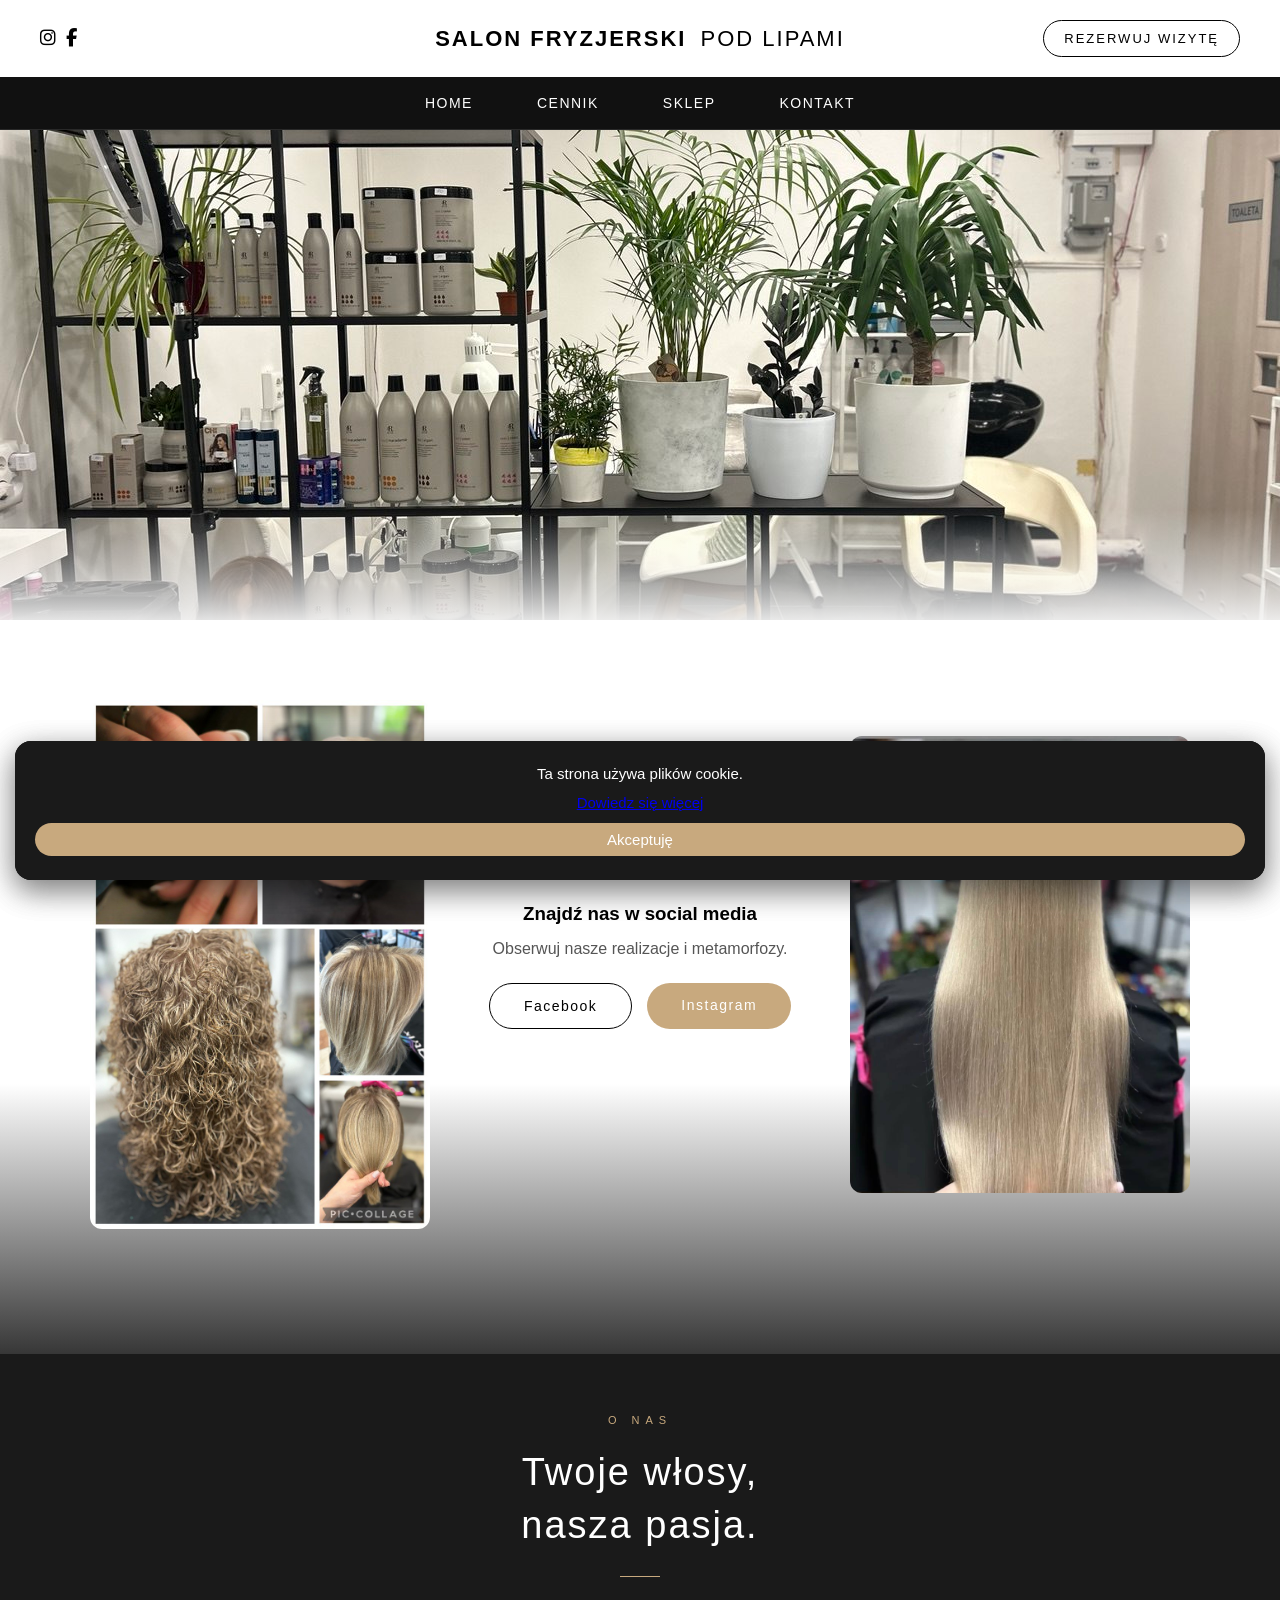
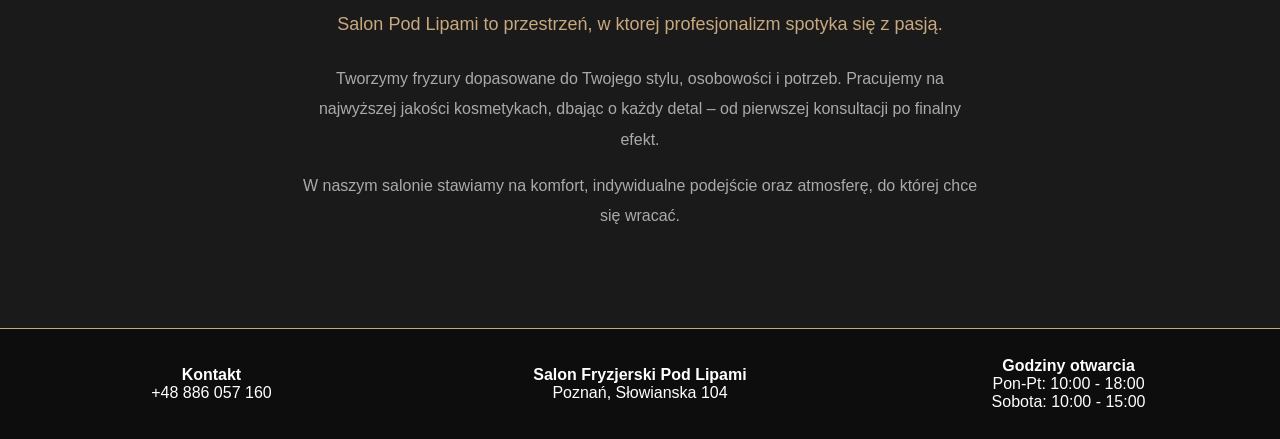
<file: index.html>
<!DOCTYPE html>
<html lang="pl">
<head>
    <meta charset="UTF-8">
    <meta name="viewport" content="width=device-width, initial-scale=1">
    <title>SALON FRYZJERSKI Pod Lipami</title>
    <meta name="description" content="Salon Fryzjerski Pod Lipami w Poznaniu. Strzyżenie, koloryzacja, modelowanie.">
    <link rel="stylesheet" href="style.css?v=2">

    <link rel="stylesheet"
          href="https://cdnjs.cloudflare.com/ajax/libs/font-awesome/6.5.1/css/all.min.css">

</head>
<body>

<div class="top-bar">
    <div class="socials">
        <a href="https://www.instagram.com/gordienko.nataliya/" target="_blank">
            <i class="fa-brands fa-instagram"></i>
        </a>
       <a href="https://www.facebook.com/profile.php/?id=61573076804876" target="_blank">
           <i class="fa-brands fa-facebook-f"></i>
       </a>
    
    </div>

    <div class="logo">
        SALON  FRYZJERSKI <span> POD LIPAMI</span>
    </div>

    <a href="kontakt.html" class="btn">REZERWUJ WIZYTĘ</a>
</div>

<nav class="nav">
    <ul>
        <li><a href="index.html">HOME</a></li>
        <li><a href="cennik.html">CENNIK</a></li>
        <li><a href="sklep.html">SKLEP</a></li>
        <li><a href="kontakt.html">KONTAKT</a></li>
    </ul>
</nav>

<div class="hero">
    <div class="hero-overlay"></div>
    <img src="images/hero.jpg" class="hero-img" alt="">
</div>

<div class="intro"></div>


<section class="facebook-section fade-up">
    <div class="fb-grid">

        <div class="fb-left">
            <img src="images/fb-left.jpg" alt="">
        </div>

        <div class="fb-center">
            <h3>Znajdź nas w social media</h3>
            <p>Obserwuj nasze realizacje i metamorfozy.</p>

            <div class="fb-buttons">
                <a href="https://www.facebook.com/profile.php/?id=61573076804876"
                   target="_blank"
                   class="fb-btn">
                    Facebook
                </a>

                <a href="https://www.instagram.com/gordienko.nataliya/"
                   target="_blank"
                   class="fb-btn dark">
                    Instagram
                </a>
            </div>
        </div>

        <div class="fb-right">
            <img src="images/fb-right.jpg" alt="">
        </div>

    </div>
</section>

<div class="section-separator">
    <span class="sep-line"></span>
    <span class="sep-icon"></span>
    <span class="sep-line"></span>
</div>

<section class="about-section">
    <div class="about-inner">
        <div class="about-label">O NAS</div>
        <h2 class="about-title">Twoje włosy,<br>nasza pasja.</h2>
        <div class="about-divider"></div>
        <p class="about-lead">Salon Pod Lipami to przestrzeń, w ktorej profesjonalizm spotyka się z pasją.</p>
    <p> Tworzymy fryzury dopasowane do Twojego stylu, osobowości i potrzeb.
        Pracujemy na najwyższej jakości kosmetykach, dbając o każdy detal –
        od pierwszej konsultacji po finalny efekt. </p>
    <p>W naszym salonie stawiamy na komfort, indywidualne podejście
        oraz atmosferę, do której chce się wracać.</p>
    </div>
</section>


<footer class="footer" id="kontakt">
    <div class="footer-inner"> 


        <div class="footer-col left">
            <h4>Kontakt</h4>
            <p> +48 886 057 160</p>
        </div>


        <div class="footer-col center">
            <h4>Salon Fryzjerski Pod Lipami</h4>
            <p>Poznań, Słowianska 104</p>
        </div>

        <div class="footer-col right">
            <h4>Godziny otwarcia</h4>
            <p>
              Pon-Pt: 10:00 - 18:00<br>
              Sobota: 10:00 - 15:00
            </p>
        </div>

    </div>
</footer>

<div class="cookie-banner" id="cookie">
    Ta strona używa plików cookie.
    <a href="polityka.html">Dowiedz się więcej</a>
    <button onclick="document.getElementById('cookie').style.display='none'">
        Akceptuję
    </button>
</div>

<script src="script.js"></script>

</body>
</html>
</file>
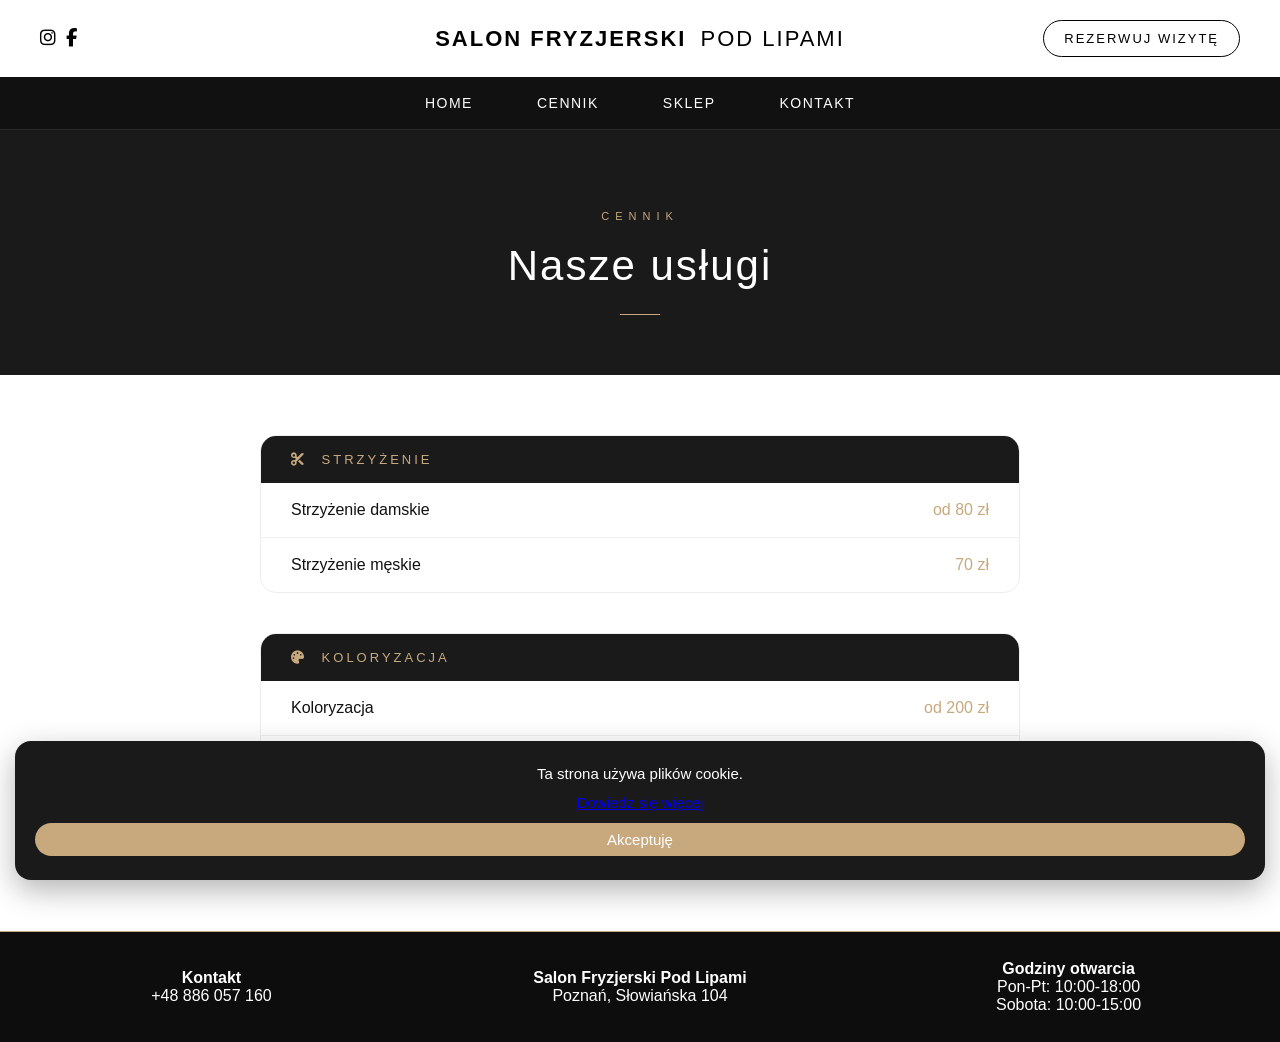
<file: cennik.html>
<!DOCTYPE html>
<html lang="pl">
<head>
    <meta charset="UTF-8">
    <meta name="viewport" content="width=device-width, initial-scale=1.0">
    <title>Cennik | Salon Fryzjerski Pod Lipami</title>
    <meta name="description" content="Salon Fryzjerski Pod Lipami w Poznaniu. Strzyżenie, koloryzacja, modelowanie.">
    <link rel="stylesheet" href="style.css">
    <link rel="stylesheet" href="https://cdnjs.cloudflare.com/ajax/libs/font-awesome/6.5.1/css/all.min.css">
</head>
<body>
 
<div class="top-bar">
    <div class="socials">
        <a href="https://www.instagram.com/gordienko.nataliya/" target="_blank">
            <i class="fa-brands fa-instagram"></i>
        </a>
       <a href="https://www.facebook.com/profile.php/?id=61573076804876" target="_blank">
           <i class="fa-brands fa-facebook-f"></i>
       </a>
    </div>  
    <div class="logo">SALON FRYZJERSKI <span>POD LIPAMI</span></div>
    <a href="kontakt.html" class="btn">REZERWUJ WIZYTĘ</a>
</div>

<nav class="nav">
    <ul>
        <li><a href="index.html">HOME</a></li>
        <li><a href="cennik.html">CENNIK</a></li>
        <li><a href="sklep.html">SKLEP</a></li>
        <li><a href="kontakt.html">KONTAKT</a></li>
    </ul>
</nav>

<section class="cennik-hero">
    <div class="contact-label">CENNIK</div>
    <h1>Nasze usługi</h1>
    <div class="contact-divider"></div>
</section>

<div class="cennik-body">

    <div class="cennik-category">
        <div class="cennik-category-title">
            <i class="fa-solid fa-scissors"></i> Strzyżenie
            </div>
            <div class="price-row"><span>Strzyżenie damskie</span><span class="price">od 80 zł</span></div>
            <div class="price-row"><span>Strzyżenie męskie</span><span class="price">70 zł</span></div>
        </div>

        <div class="cennik-category">
            <div class="cennik-category-title">
                <i class="fa-solid fa-palette"></i> Koloryzacja
            </div>
            <div class="price-row"><span>Koloryzacja</span><span class="price">od 200 zł</span></div>
            <div class="price-row"><span>Modelowanie</span><span class="price">od 60 zł</span></div>
        </div>
        
    </div>
    
    <footer class="footer">
        <div class="footer-inner">
        <div class="footer-col left">
            <h4>Kontakt</h4>
            <p>+48 886 057 160</p>
        </div>
        <div class="footer-col center">
            <h4>Salon Fryzjerski Pod Lipami</h4>
            <p>Poznań, Słowiańska 104</p>
        </div>
        <div class="footer-col right">
            <h4>Godziny otwarcia</h4>
            <p>Pon-Pt: 10:00-18:00<br>Sobota: 10:00-15:00</p>
        </div>
    </div>
</footer>

<script src="script.js"></script>

</body>
</html>
</file>
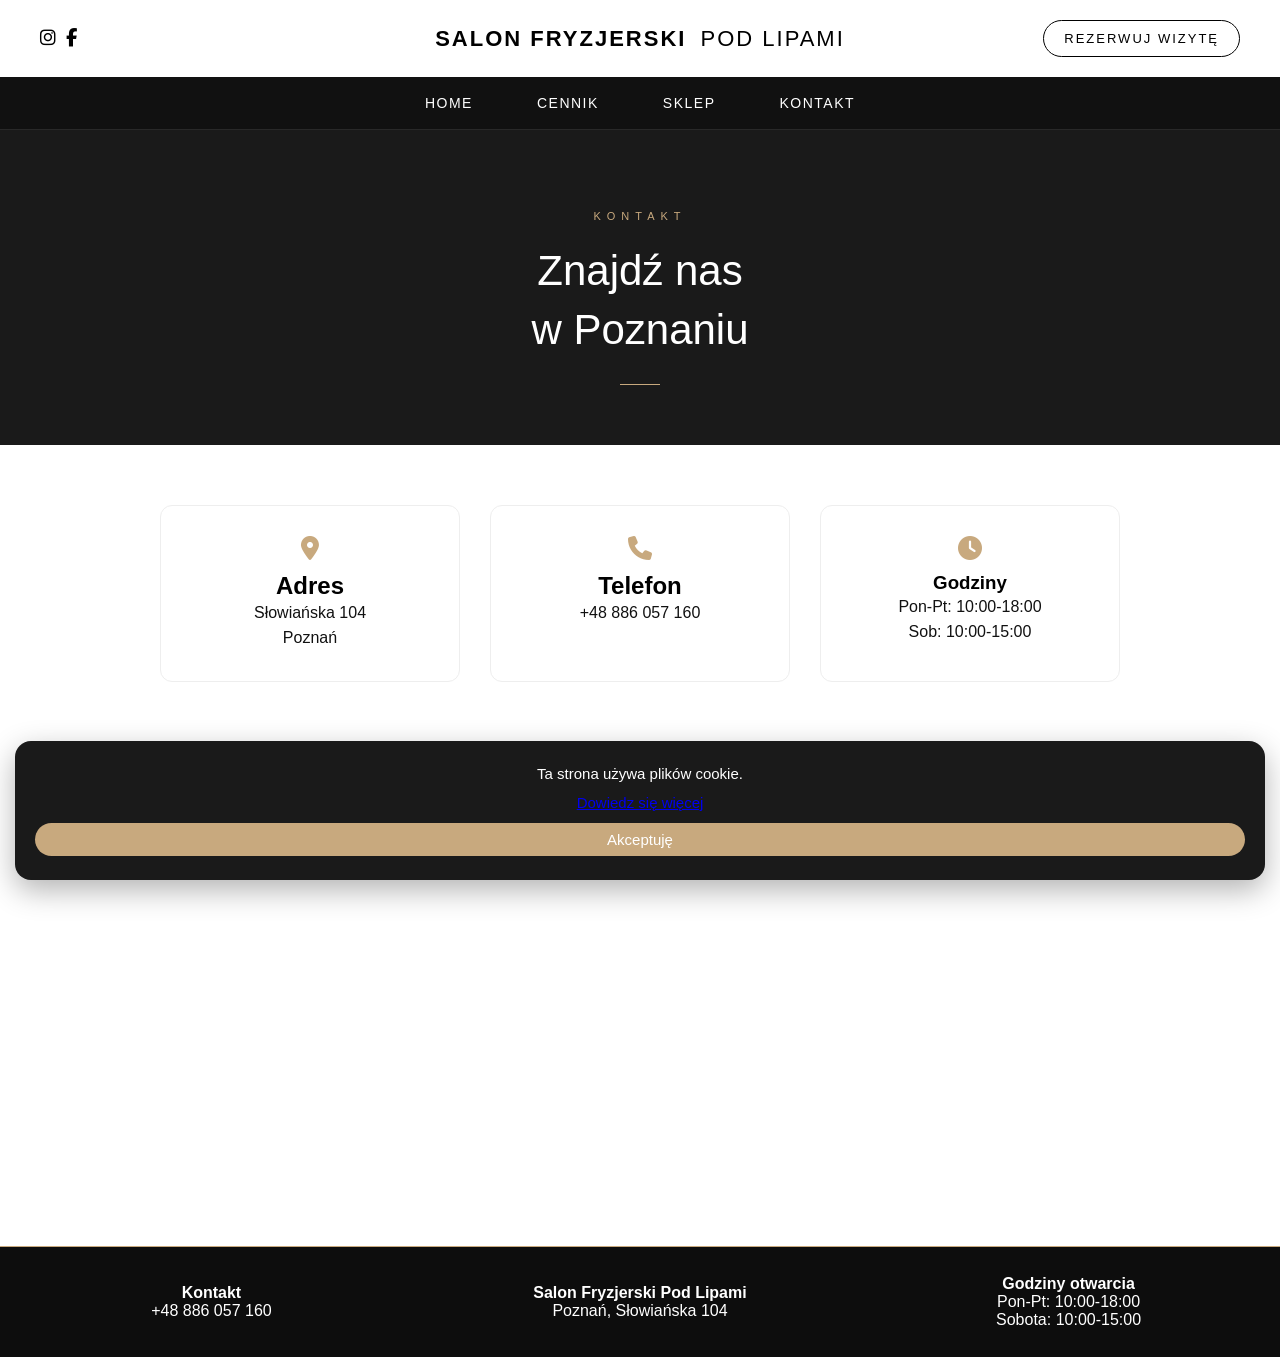
<file: kontakt.html>
<!DOCTYPE html>
<html lang="pl">
<head>
    <meta charset="UTF-8">
    <meta name="viewport" content="width=device-width, initial-scale=1.0">
    <title>Kontakt | Salon Fryzjerski Pod Lipami</title>
    <meta name="description" content="Salon Fryzjerski Pod Lipami w Poznaniu. Strzyżenie, koloryzacja, modelowanie.">
    <link rel="stylesheet" href="style.css">
    <link rel="stylesheet" href="https://cdnjs.cloudflare.com/ajax/libs/font-awesome/6.5.1/css/all.min.css">
</head>
<body>

<div class="top-bar">
    <div class="socials">
        <a href="https://www.instagram.com/gordienko.nataliya/" target="_blank">
            <i class="fa-brands fa-instagram"></i>
        </a>
       <a href="https://www.facebook.com/profile.php/?id=61573076804876" target="_blank">
           <i class="fa-brands fa-facebook-f"></i>
       </a>
    </div>

    <div class="logo">SALON FRYZJERSKI <span>POD LIPAMI</span></div>
    <a href="kontakt.html" class="btn">REZERWUJ WIZYTĘ</a>
</div>

<nav class="nav">
    <ul>
        <li><a href="index.html">HOME</a></li>
        <li><a href="cennik.html">CENNIK</a></li>
        <li><a href="sklep.html">SKLEP</a></li>
        <li><a href="kontakt.html">KONTAKT</a></li>
    </ul>
</nav>

<section class="contact-hero">
    <div class="contact-label">KONTAKT</div>
    <h1>Znajdź nas<br>w Poznaniu</h1>
    <div class="contact-divider"></div>
</section>

<section class="contact-body">
    <div class="contact-grid" id="contact-grid">

        <div class="contact-card">
            <i class="fa-solid fa-location-dot"></i>
            <h1>Adres</h1>
            <p>Słowiańska 104<br>Poznań</p>
        </div>

        <div class="contact-card">
            <i class="fa-solid fa-phone"></i>
            <h2>Telefon</h2>
            <p><a href="+48886057160">+48 886 057 160</a></p>
        </div>

        <div class="contact-card">
            <i class="fa-solid fa-clock"></i>
            <h3>Godziny</h3>
            <p>Pon-Pt: 10:00-18:00<br>Sob: 10:00-15:00</p>
        </div>

    </div>

    <div class="contact-map">
        <iframe
            src="https://maps.google.com/maps?q=Słowiańska+104,+Poznań,+Poland&t=&z=16&ie=UTF8&iwloc=&output=embed"
            height="450"
            style="border:0; width:100%;"
            loading="lazy"
            allowfullscreen>
        </iframe>
    </div>
</section>

<footer class="footer">
    <div class="footer-inner">
        <div class="footer-col left">
            <h4>Kontakt</h4>
            <p>+48 886 057 160</p>
        </div>
        <div class="footer-col center">
            <h4>Salon Fryzjerski Pod Lipami</h4>
            <p>Poznań, Słowiańska 104</p>
        </div>
        <div class="footer-col right">
            <h4>Godziny otwarcia</h4>
            <p>Pon-Pt: 10:00-18:00<br>Sobota: 10:00-15:00</p>
        </div>
    </div>
</footer>

<script src="script.js"></script>

</body>
</html>
</file>
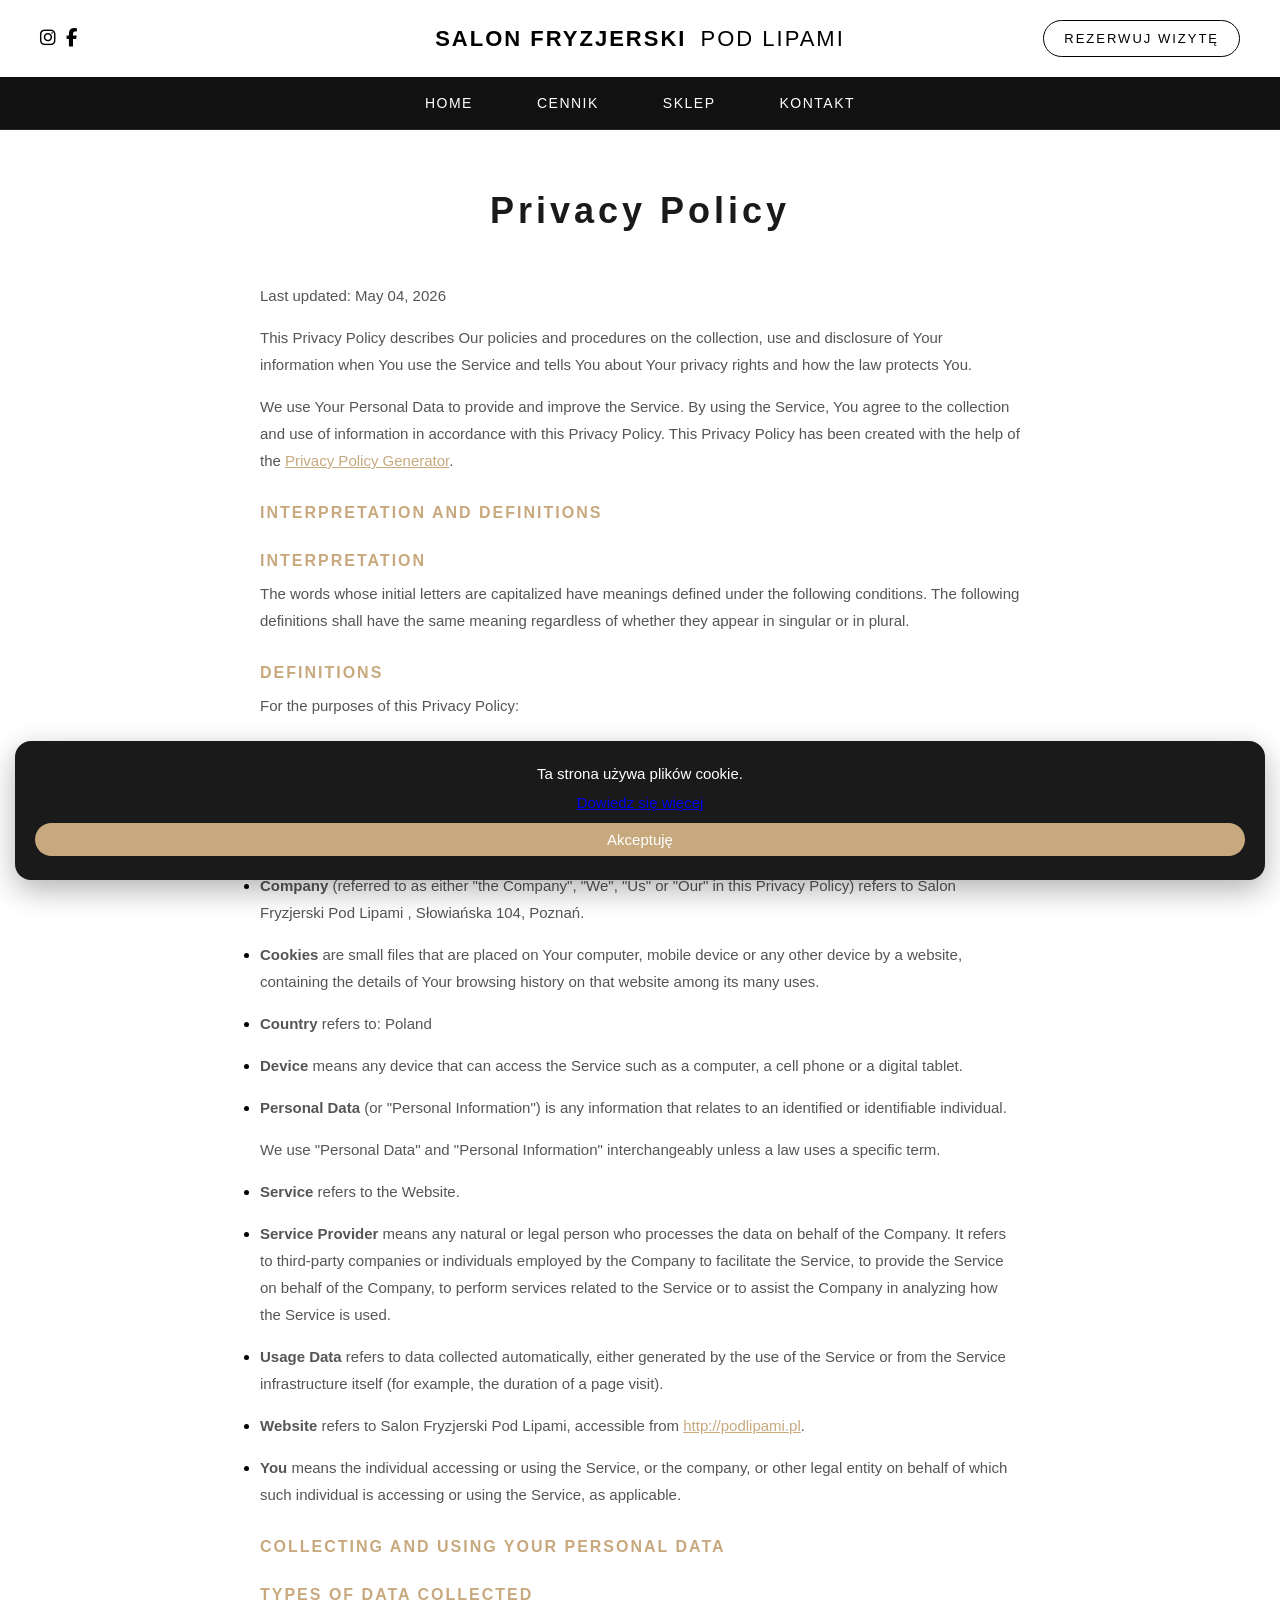
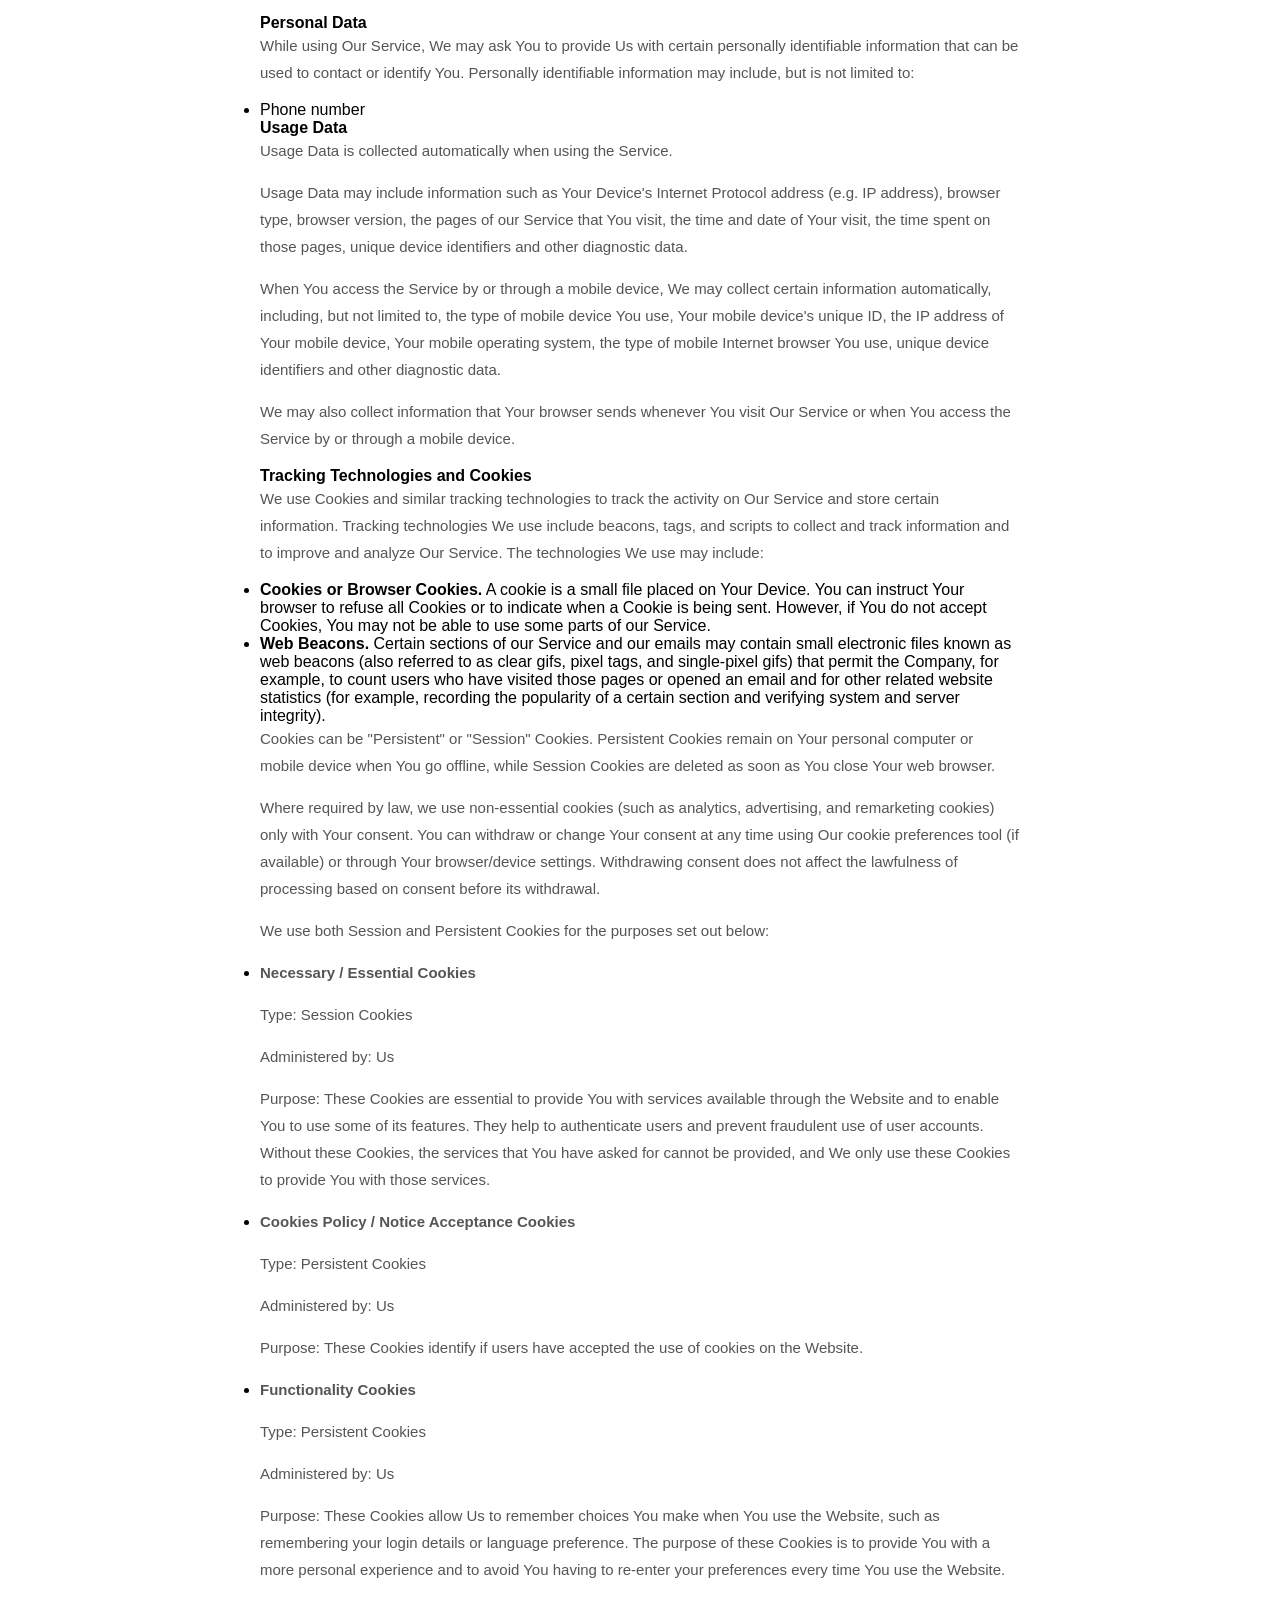
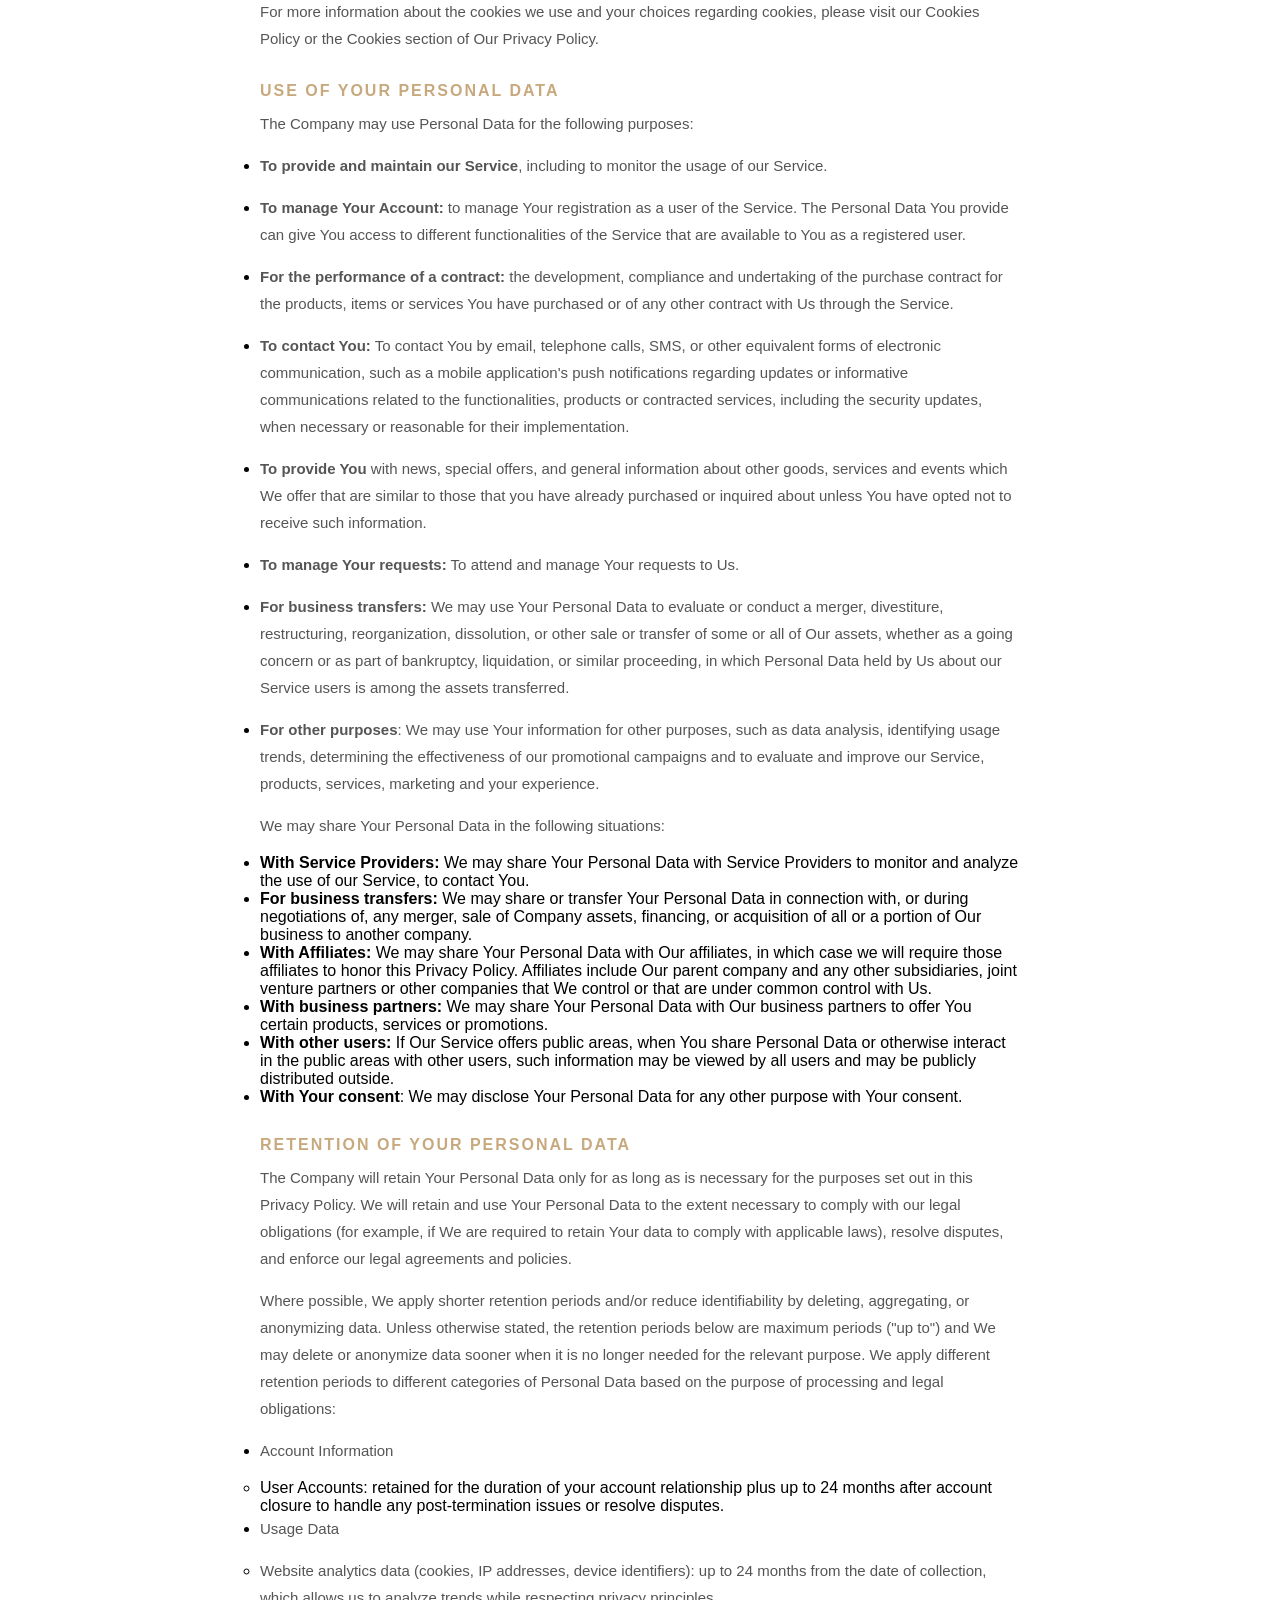
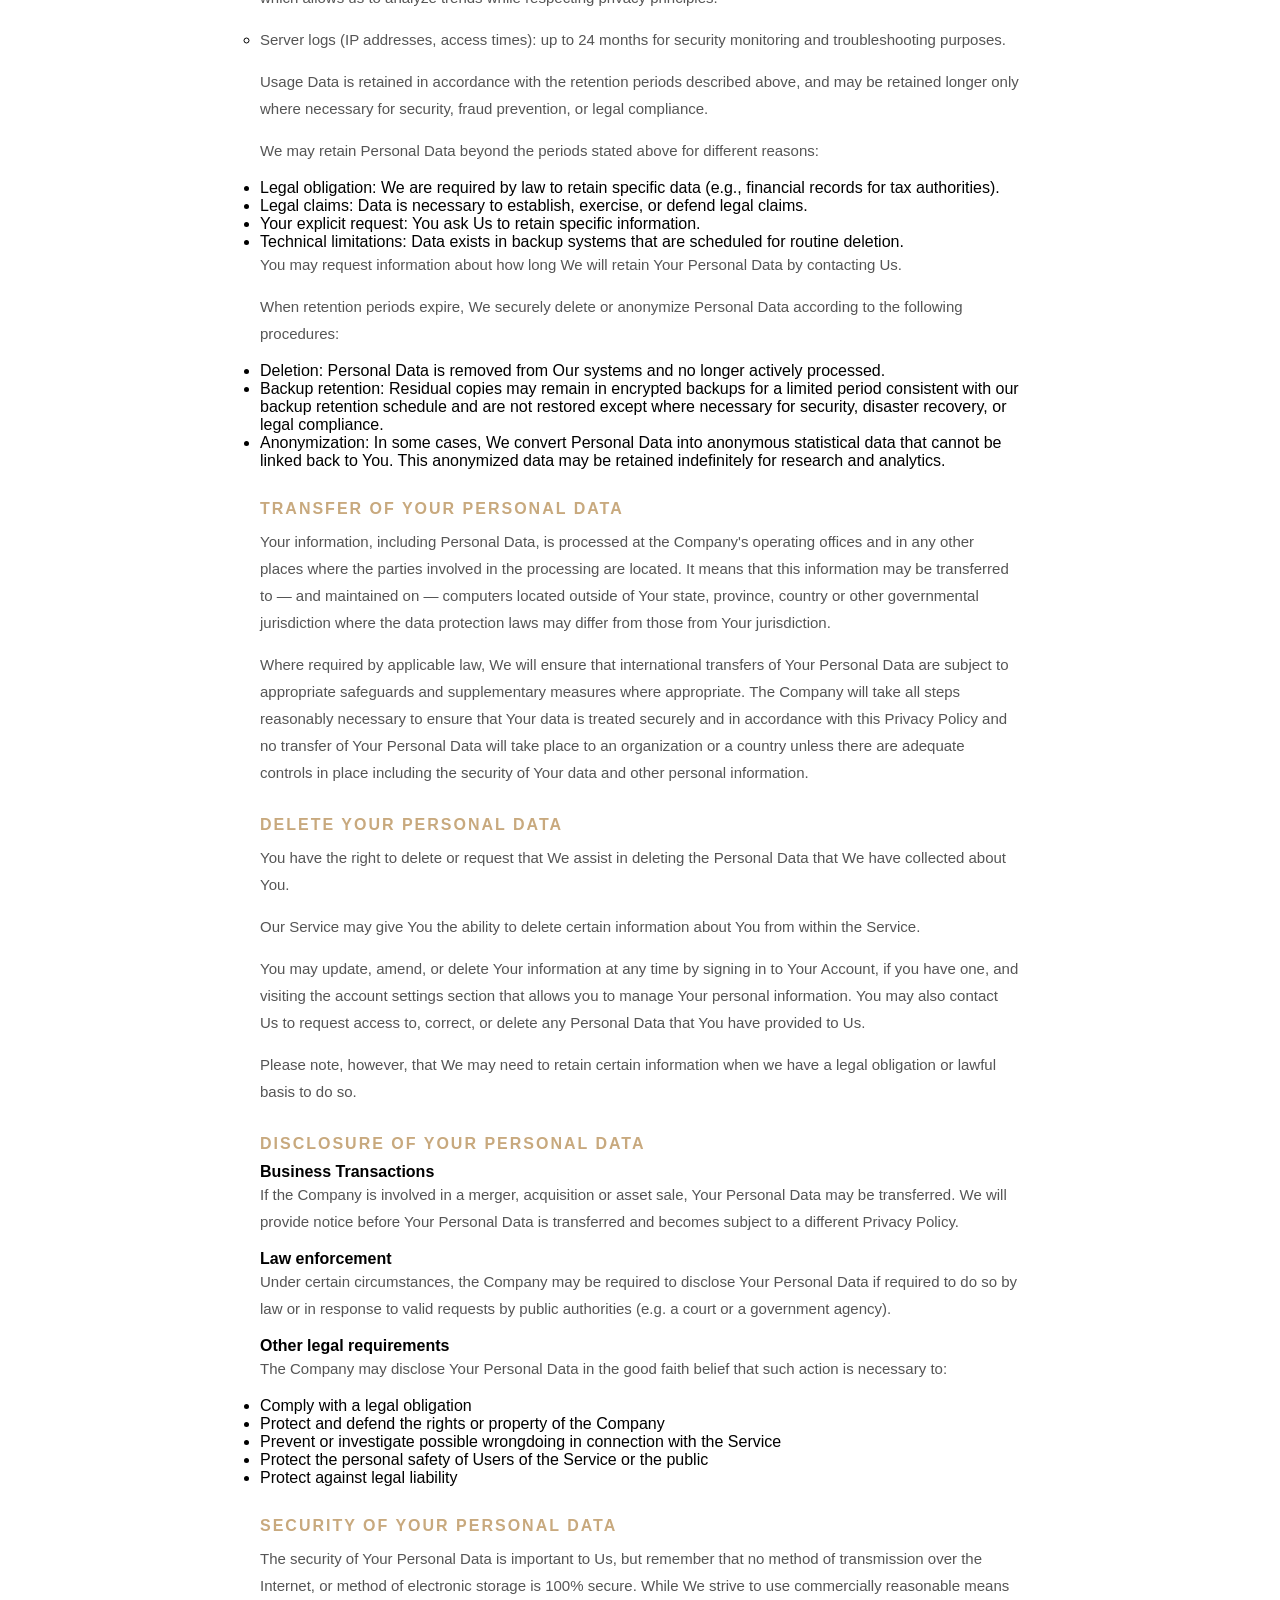
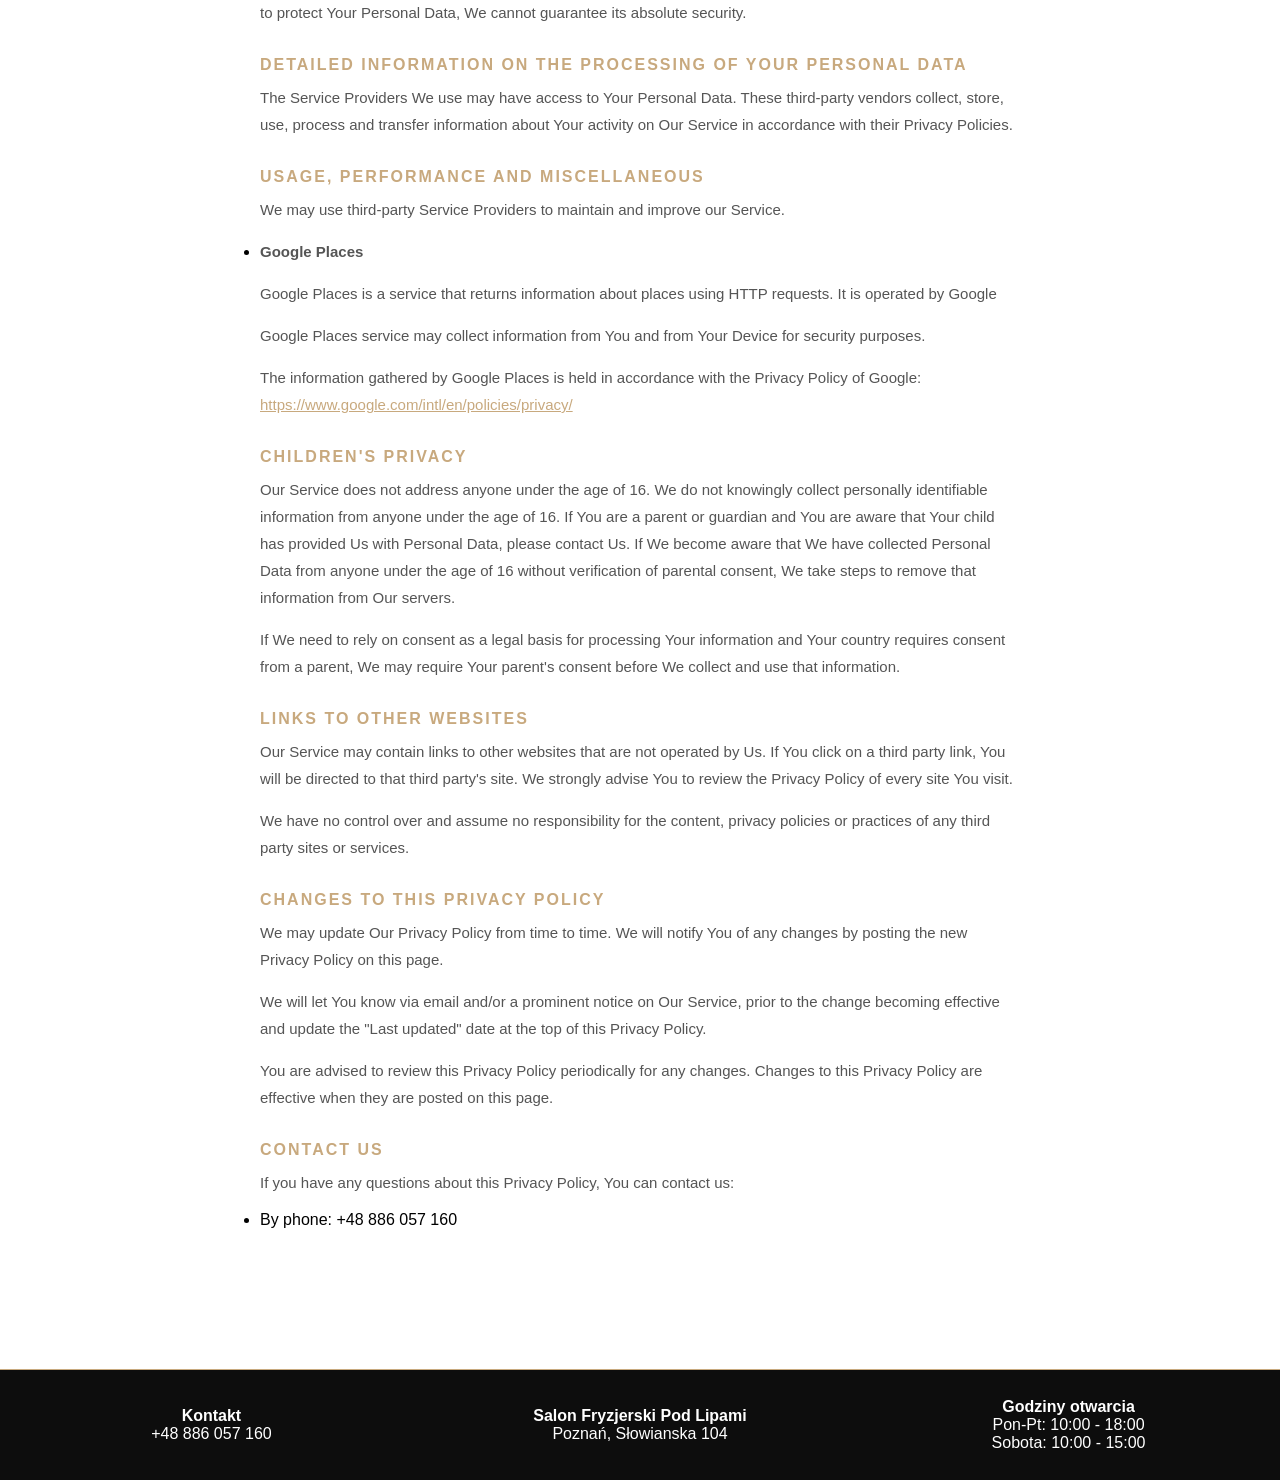
<file: polityka.html>
<!DOCTYPE html>
<html lang="en">
<head>
    <meta charset="UTF-8">
    <meta name="viewport" content="width=device-width, initial-scale=1.0">
    <title>Polityka Prywatności | Salon Pod Lipami</title>
    <link rel="stylesheet" href="style.css">
    <link rel="stylesheet" href="https://cdnjs.cloudflare.com/ajax/libs/font-awesome/6.5.1/css/all.min.css">
</head>
<body>

<div class="top-bar">
    <div class="socials">
        <a href="https://www.instagram.com/gordienko.nataliya/" target="_blank">
            <i class="fa-brands fa-instagram"></i>
        </a>
       <a href="https://www.facebook.com/profile.php/?id=61573076804876" target="_blank">
           <i class="fa-brands fa-facebook-f"></i>
       </a>
    </div>
    <div class="logo">SALON FRYZJERSKI <span> POD LIPAMI</span></div>
    <a href="kontakt.html" class="btn">REZERWUJ WIZYTĘ</a>
</div>

<nav class="nav">
    <ul>
        <li><a href="index.html">HOME</a></li>
        <li><a href="cennik.html">CENNIK</a></li>
        <li><a href="sklep.html">SKLEP</a></li>
        <li><a href="kontakt.html">KONTAKT</a></li>
    </ul>
</nav>

<section class="polityka-section">
<h1>Privacy Policy</h1>
<p>Last updated: May 04, 2026</p>
<p>This Privacy Policy describes Our policies and procedures on the collection, use and disclosure of Your information when You use the Service and tells You about Your privacy rights and how the law protects You.</p>
<p>We use Your Personal Data to provide and improve the Service. By using the Service, You agree to the collection and use of information in accordance with this Privacy Policy. This Privacy Policy has been created with the help of the <a href="https://www.termsfeed.com/privacy-policy-generator/" target="_blank">Privacy Policy Generator</a>.</p>
<h2>Interpretation and Definitions</h2>
<h3>Interpretation</h3>
<p>The words whose initial letters are capitalized have meanings defined under the following conditions. The following definitions shall have the same meaning regardless of whether they appear in singular or in plural.</p>
<h3>Definitions</h3>
<p>For the purposes of this Privacy Policy:</p>
<ul>
<li>
<p><strong>Account</strong> means a unique account created for You to access our Service or parts of our Service.</p>
</li>
<li>
<p><strong>Affiliate</strong> means an entity that controls, is controlled by, or is under common control with a party, where &quot;control&quot; means ownership of 50% or more of the shares, equity interest or other securities entitled to vote for election of directors or other managing authority.</p>
</li>
<li>
<p><strong>Company</strong> (referred to as either &quot;the Company&quot;, &quot;We&quot;, &quot;Us&quot; or &quot;Our&quot; in this Privacy Policy) refers to Salon Fryzjerski Pod Lipami , Słowiańska 104, Poznań.</p>
</li>
<li>
<p><strong>Cookies</strong> are small files that are placed on Your computer, mobile device or any other device by a website, containing the details of Your browsing history on that website among its many uses.</p>
</li>
<li>
<p><strong>Country</strong> refers to:  Poland</p>
</li>
<li>
<p><strong>Device</strong> means any device that can access the Service such as a computer, a cell phone or a digital tablet.</p>
</li>
<li>
<p><strong>Personal Data</strong> (or &quot;Personal Information&quot;) is any information that relates to an identified or identifiable individual.</p>
<p>We use &quot;Personal Data&quot; and &quot;Personal Information&quot; interchangeably unless a law uses a specific term.</p>
</li>
<li>
<p><strong>Service</strong> refers to the Website.</p>
</li>
<li>
<p><strong>Service Provider</strong> means any natural or legal person who processes the data on behalf of the Company. It refers to third-party companies or individuals employed by the Company to facilitate the Service, to provide the Service on behalf of the Company, to perform services related to the Service or to assist the Company in analyzing how the Service is used.</p>
</li>
<li>
<p><strong>Usage Data</strong> refers to data collected automatically, either generated by the use of the Service or from the Service infrastructure itself (for example, the duration of a page visit).</p>
</li>
<li>
<p><strong>Website</strong> refers to Salon Fryzjerski Pod Lipami, accessible from <a href="http://podlipami.pl" rel="external nofollow noopener" target="_blank">http://podlipami.pl</a>.</p>
</li>
<li>
<p><strong>You</strong> means the individual accessing or using the Service, or the company, or other legal entity on behalf of which such individual is accessing or using the Service, as applicable.</p>
</li>
</ul>
<h2>Collecting and Using Your Personal Data</h2>
<h3>Types of Data Collected</h3>
<h4>Personal Data</h4>
<p>While using Our Service, We may ask You to provide Us with certain personally identifiable information that can be used to contact or identify You. Personally identifiable information may include, but is not limited to:</p>
<ul>
<li>Phone number</li>
</ul>
<h4>Usage Data</h4>
<p>Usage Data is collected automatically when using the Service.</p>
<p>Usage Data may include information such as Your Device's Internet Protocol address (e.g. IP address), browser type, browser version, the pages of our Service that You visit, the time and date of Your visit, the time spent on those pages, unique device identifiers and other diagnostic data.</p>
<p>When You access the Service by or through a mobile device, We may collect certain information automatically, including, but not limited to, the type of mobile device You use, Your mobile device's unique ID, the IP address of Your mobile device, Your mobile operating system, the type of mobile Internet browser You use, unique device identifiers and other diagnostic data.</p>
<p>We may also collect information that Your browser sends whenever You visit Our Service or when You access the Service by or through a mobile device.</p>
<h4>Tracking Technologies and Cookies</h4>
<p>We use Cookies and similar tracking technologies to track the activity on Our Service and store certain information. Tracking technologies We use include beacons, tags, and scripts to collect and track information and to improve and analyze Our Service. The technologies We use may include:</p>
<ul>
<li><strong>Cookies or Browser Cookies.</strong> A cookie is a small file placed on Your Device. You can instruct Your browser to refuse all Cookies or to indicate when a Cookie is being sent. However, if You do not accept Cookies, You may not be able to use some parts of our Service.</li>
<li><strong>Web Beacons.</strong> Certain sections of our Service and our emails may contain small electronic files known as web beacons (also referred to as clear gifs, pixel tags, and single-pixel gifs) that permit the Company, for example, to count users who have visited those pages or opened an email and for other related website statistics (for example, recording the popularity of a certain section and verifying system and server integrity).</li>
</ul>
<p>Cookies can be &quot;Persistent&quot; or &quot;Session&quot; Cookies. Persistent Cookies remain on Your personal computer or mobile device when You go offline, while Session Cookies are deleted as soon as You close Your web browser.</p>
<p>Where required by law, we use non-essential cookies (such as analytics, advertising, and remarketing cookies) only with Your consent. You can withdraw or change Your consent at any time using Our cookie preferences tool (if available) or through Your browser/device settings. Withdrawing consent does not affect the lawfulness of processing based on consent before its withdrawal.</p>
<p>We use both Session and Persistent Cookies for the purposes set out below:</p>
<ul>
<li>
<p><strong>Necessary / Essential Cookies</strong></p>
<p>Type: Session Cookies</p>
<p>Administered by: Us</p>
<p>Purpose: These Cookies are essential to provide You with services available through the Website and to enable You to use some of its features. They help to authenticate users and prevent fraudulent use of user accounts. Without these Cookies, the services that You have asked for cannot be provided, and We only use these Cookies to provide You with those services.</p>
</li>
<li>
<p><strong>Cookies Policy / Notice Acceptance Cookies</strong></p>
<p>Type: Persistent Cookies</p>
<p>Administered by: Us</p>
<p>Purpose: These Cookies identify if users have accepted the use of cookies on the Website.</p>
</li>
<li>
<p><strong>Functionality Cookies</strong></p>
<p>Type: Persistent Cookies</p>
<p>Administered by: Us</p>
<p>Purpose: These Cookies allow Us to remember choices You make when You use the Website, such as remembering your login details or language preference. The purpose of these Cookies is to provide You with a more personal experience and to avoid You having to re-enter your preferences every time You use the Website.</p>
</li>
</ul>
<p>For more information about the cookies we use and your choices regarding cookies, please visit our Cookies Policy or the Cookies section of Our Privacy Policy.</p>
<h3>Use of Your Personal Data</h3>
<p>The Company may use Personal Data for the following purposes:</p>
<ul>
<li>
<p><strong>To provide and maintain our Service</strong>, including to monitor the usage of our Service.</p>
</li>
<li>
<p><strong>To manage Your Account:</strong> to manage Your registration as a user of the Service. The Personal Data You provide can give You access to different functionalities of the Service that are available to You as a registered user.</p>
</li>
<li>
<p><strong>For the performance of a contract:</strong> the development, compliance and undertaking of the purchase contract for the products, items or services You have purchased or of any other contract with Us through the Service.</p>
</li>
<li>
<p><strong>To contact You:</strong> To contact You by email, telephone calls, SMS, or other equivalent forms of electronic communication, such as a mobile application's push notifications regarding updates or informative communications related to the functionalities, products or contracted services, including the security updates, when necessary or reasonable for their implementation.</p>
</li>
<li>
<p><strong>To provide You</strong> with news, special offers, and general information about other goods, services and events which We offer that are similar to those that you have already purchased or inquired about unless You have opted not to receive such information.</p>
</li>
<li>
<p><strong>To manage Your requests:</strong> To attend and manage Your requests to Us.</p>
</li>
<li>
<p><strong>For business transfers:</strong> We may use Your Personal Data to evaluate or conduct a merger, divestiture, restructuring, reorganization, dissolution, or other sale or transfer of some or all of Our assets, whether as a going concern or as part of bankruptcy, liquidation, or similar proceeding, in which Personal Data held by Us about our Service users is among the assets transferred.</p>
</li>
<li>
<p><strong>For other purposes</strong>: We may use Your information for other purposes, such as data analysis, identifying usage trends, determining the effectiveness of our promotional campaigns and to evaluate and improve our Service, products, services, marketing and your experience.</p>
</li>
</ul>
<p>We may share Your Personal Data in the following situations:</p>
<ul>
<li><strong>With Service Providers:</strong> We may share Your Personal Data with Service Providers to monitor and analyze the use of our Service,  to contact You.</li>
<li><strong>For business transfers:</strong> We may share or transfer Your Personal Data in connection with, or during negotiations of, any merger, sale of Company assets, financing, or acquisition of all or a portion of Our business to another company.</li>
<li><strong>With Affiliates:</strong> We may share Your Personal Data with Our affiliates, in which case we will require those affiliates to honor this Privacy Policy. Affiliates include Our parent company and any other subsidiaries, joint venture partners or other companies that We control or that are under common control with Us.</li>
<li><strong>With business partners:</strong> We may share Your Personal Data with Our business partners to offer You certain products, services or promotions.</li>
<li><strong>With other users:</strong> If Our Service offers public areas, when You share Personal Data or otherwise interact in the public areas with other users, such information may be viewed by all users and may be publicly distributed outside.</li>
<li><strong>With Your consent</strong>: We may disclose Your Personal Data for any other purpose with Your consent.</li>
</ul>
<h3>Retention of Your Personal Data</h3>
<p>The Company will retain Your Personal Data only for as long as is necessary for the purposes set out in this Privacy Policy. We will retain and use Your Personal Data to the extent necessary to comply with our legal obligations (for example, if We are required to retain Your data to comply with applicable laws), resolve disputes, and enforce our legal agreements and policies.</p>
<p>Where possible, We apply shorter retention periods and/or reduce identifiability by deleting, aggregating, or anonymizing data. Unless otherwise stated, the retention periods below are maximum periods (&quot;up to&quot;) and We may delete or anonymize data sooner when it is no longer needed for the relevant purpose. We apply different retention periods to different categories of Personal Data based on the purpose of processing and legal obligations:</p>
<ul>
<li>
<p>Account Information</p>
<ul>
<li>User Accounts: retained for the duration of your account relationship plus up to 24 months after account closure to handle any post-termination issues or resolve disputes.</li>
</ul>
</li>
<li>
<p>Usage Data</p>
<ul>
<li>
<p>Website analytics data (cookies, IP addresses, device identifiers): up to 24 months from the date of collection, which allows us to analyze trends while respecting privacy principles.</p>
</li>
<li>
<p>Server logs (IP addresses, access times): up to 24 months for security monitoring and troubleshooting purposes.</p>
</li>
</ul>
</li>
</ul>
<p>Usage Data is retained in accordance with the retention periods described above, and may be retained longer only where necessary for security, fraud prevention, or legal compliance.</p>
<p>We may retain Personal Data beyond the periods stated above for different reasons:</p>
<ul>
<li>Legal obligation: We are required by law to retain specific data (e.g., financial records for tax authorities).</li>
<li>Legal claims: Data is necessary to establish, exercise, or defend legal claims.</li>
<li>Your explicit request: You ask Us to retain specific information.</li>
<li>Technical limitations: Data exists in backup systems that are scheduled for routine deletion.</li>
</ul>
<p>You may request information about how long We will retain Your Personal Data by contacting Us.</p>
<p>When retention periods expire, We securely delete or anonymize Personal Data according to the following procedures:</p>
<ul>
<li>Deletion: Personal Data is removed from Our systems and no longer actively processed.</li>
<li>Backup retention: Residual copies may remain in encrypted backups for a limited period consistent with our backup retention schedule and are not restored except where necessary for security, disaster recovery, or legal compliance.</li>
<li>Anonymization: In some cases, We convert Personal Data into anonymous statistical data that cannot be linked back to You. This anonymized data may be retained indefinitely for research and analytics.</li>
</ul>
<h3>Transfer of Your Personal Data</h3>
<p>Your information, including Personal Data, is processed at the Company's operating offices and in any other places where the parties involved in the processing are located. It means that this information may be transferred to — and maintained on — computers located outside of Your state, province, country or other governmental jurisdiction where the data protection laws may differ from those from Your jurisdiction.</p>
<p>Where required by applicable law, We will ensure that international transfers of Your Personal Data are subject to appropriate safeguards and supplementary measures where appropriate. The Company will take all steps reasonably necessary to ensure that Your data is treated securely and in accordance with this Privacy Policy and no transfer of Your Personal Data will take place to an organization or a country unless there are adequate controls in place including the security of Your data and other personal information.</p>
<h3>Delete Your Personal Data</h3>
<p>You have the right to delete or request that We assist in deleting the Personal Data that We have collected about You.</p>
<p>Our Service may give You the ability to delete certain information about You from within the Service.</p>
<p>You may update, amend, or delete Your information at any time by signing in to Your Account, if you have one, and visiting the account settings section that allows you to manage Your personal information. You may also contact Us to request access to, correct, or delete any Personal Data that You have provided to Us.</p>
<p>Please note, however, that We may need to retain certain information when we have a legal obligation or lawful basis to do so.</p>
<h3>Disclosure of Your Personal Data</h3>
<h4>Business Transactions</h4>
<p>If the Company is involved in a merger, acquisition or asset sale, Your Personal Data may be transferred. We will provide notice before Your Personal Data is transferred and becomes subject to a different Privacy Policy.</p>
<h4>Law enforcement</h4>
<p>Under certain circumstances, the Company may be required to disclose Your Personal Data if required to do so by law or in response to valid requests by public authorities (e.g. a court or a government agency).</p>
<h4>Other legal requirements</h4>
<p>The Company may disclose Your Personal Data in the good faith belief that such action is necessary to:</p>
<ul>
<li>Comply with a legal obligation</li>
<li>Protect and defend the rights or property of the Company</li>
<li>Prevent or investigate possible wrongdoing in connection with the Service</li>
<li>Protect the personal safety of Users of the Service or the public</li>
<li>Protect against legal liability</li>
</ul>
<h3>Security of Your Personal Data</h3>
<p>The security of Your Personal Data is important to Us, but remember that no method of transmission over the Internet, or method of electronic storage is 100% secure. While We strive to use commercially reasonable means to protect Your Personal Data, We cannot guarantee its absolute security.</p>
<h2>Detailed Information on the Processing of Your Personal Data</h2>
<p>The Service Providers We use may have access to Your Personal Data. These third-party vendors collect, store, use, process and transfer information about Your activity on Our Service in accordance with their Privacy Policies.</p>
<h3>Usage, Performance and Miscellaneous</h3>
<p>We may use third-party Service Providers to maintain and improve our Service.</p>
<ul>
<li>
<p><strong>Google Places</strong></p>
<p>Google Places is a service that returns information about places using HTTP requests. It is operated by Google</p>
<p>Google Places service may collect information from You and from Your Device for security purposes.</p>
<p>The information gathered by Google Places is held in accordance with the Privacy Policy of Google: <a href="https://www.google.com/intl/en/policies/privacy/" rel="external nofollow noopener" target="_blank">https://www.google.com/intl/en/policies/privacy/</a></p>
</li>
</ul>
<h2>Children's Privacy</h2>
<p>Our Service does not address anyone under the age of 16. We do not knowingly collect personally identifiable information from anyone under the age of 16. If You are a parent or guardian and You are aware that Your child has provided Us with Personal Data, please contact Us. If We become aware that We have collected Personal Data from anyone under the age of 16 without verification of parental consent, We take steps to remove that information from Our servers.</p>
<p>If We need to rely on consent as a legal basis for processing Your information and Your country requires consent from a parent, We may require Your parent's consent before We collect and use that information.</p>
<h2>Links to Other Websites</h2>
<p>Our Service may contain links to other websites that are not operated by Us. If You click on a third party link, You will be directed to that third party's site. We strongly advise You to review the Privacy Policy of every site You visit.</p>
<p>We have no control over and assume no responsibility for the content, privacy policies or practices of any third party sites or services.</p>
<h2>Changes to this Privacy Policy</h2>
<p>We may update Our Privacy Policy from time to time. We will notify You of any changes by posting the new Privacy Policy on this page.</p>
<p>We will let You know via email and/or a prominent notice on Our Service, prior to the change becoming effective and update the &quot;Last updated&quot; date at the top of this Privacy Policy.</p>
<p>You are advised to review this Privacy Policy periodically for any changes. Changes to this Privacy Policy are effective when they are posted on this page.</p>
<h2>Contact Us</h2>
<p>If you have any questions about this Privacy Policy, You can contact us:</p>
<ul>
<li>By phone: +48 886 057 160</li>
</ul>
</section> 

<footer class="footer">
    <div class="footer-inner"> 


        <div class="footer-col left">
            <h4>Kontakt</h4>
            <p> +48 886 057 160</p>
        </div>


        <div class="footer-col center">
            <h4>Salon Fryzjerski Pod Lipami</h4>
            <p>Poznań, Słowianska 104</p>
        </div>

        <div class="footer-col right">
            <h4>Godziny otwarcia</h4>
            <p>
              Pon-Pt: 10:00 - 18:00<br>
              Sobota: 10:00 - 15:00
            </p>
        </div>
    </div>

</footer>
<script src="script.js"></script>
</body>
</html>
</file>
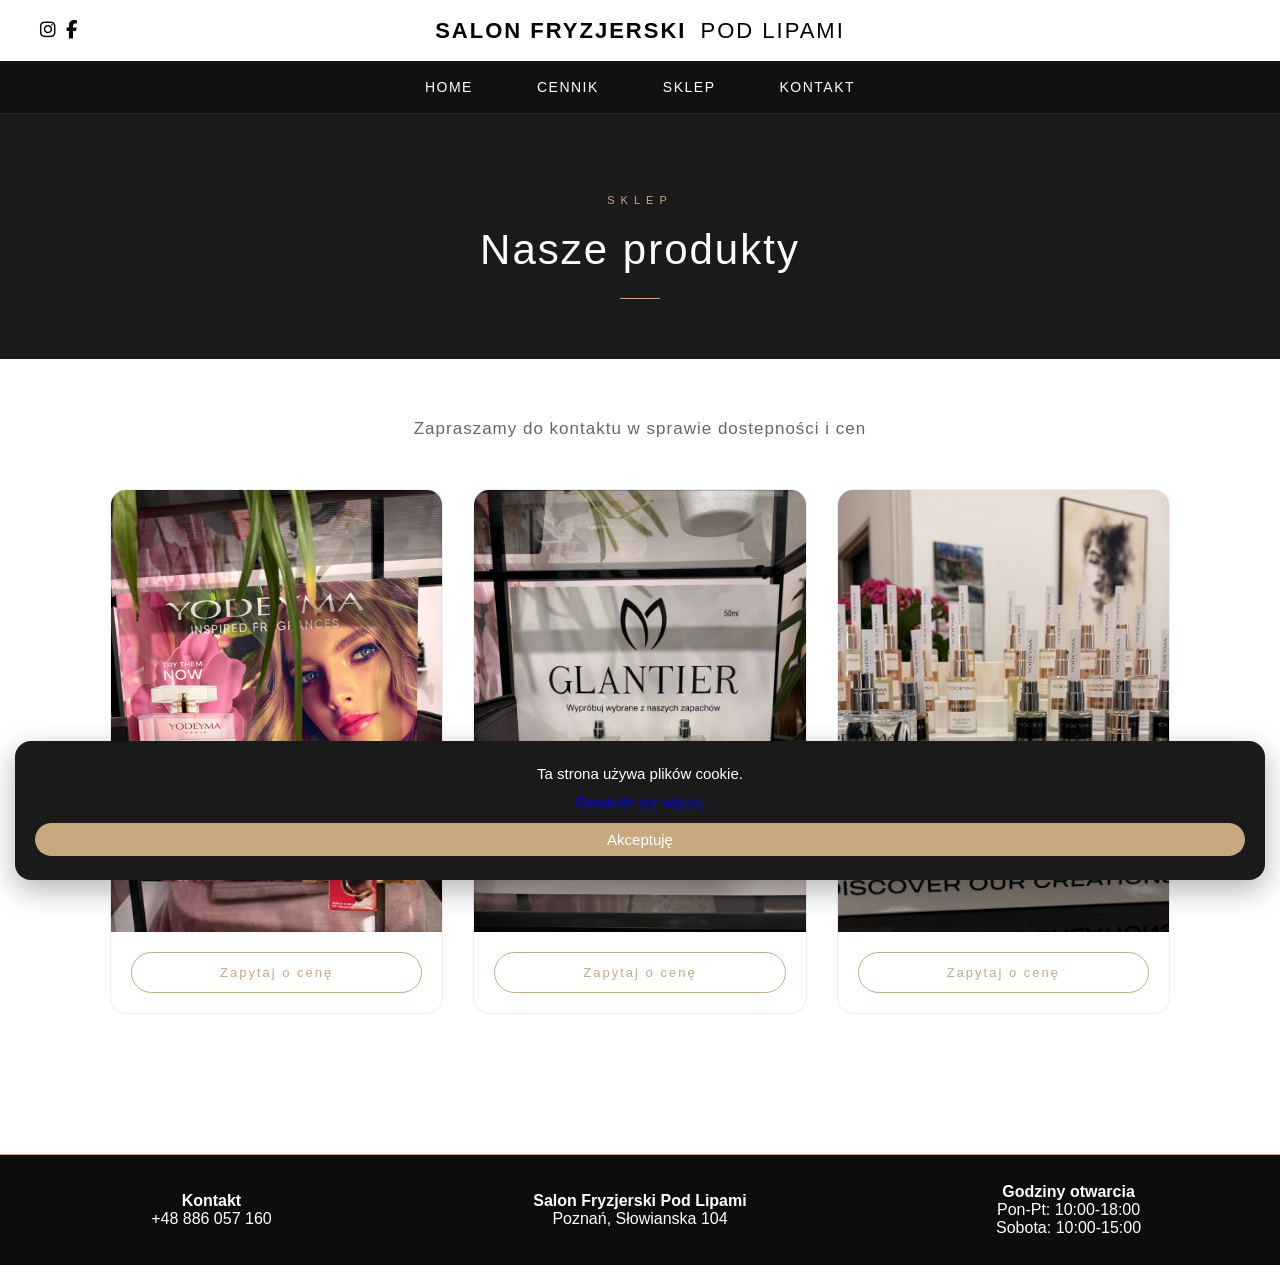
<file: sklep.html>
<!DOCTYPE html>
<html lang="pl">
<head>
    <meta charset="UTF-8">
    <meta name="viewport" content="width=device-width, initial-scale=1.0">
    <title>Sklep | Salon Fryzjerski Pod Lipami</title>
    <meta name="description" content="Salon Fryzjerski Pod Lipami w Poznaniu. Strzyżenie, koloryzacja, modelowanie.">
    <link rel="stylesheet" href="style.css">
    <link rel="stylesheet" href="https://cdnjs.cloudflare.com/ajax/libs/font-awesome/6.5.1/css/all.min.css">
</head>
<body>

    <div class="top-bar">
        <div class="socials">
           <a href="https://www.instagram.com/gordienko.nataliya/" target="_blank">
            <i class="fa-brands fa-instagram"></i>
        </a>
       <a href="https://www.facebook.com/profile.php/?id=61573076804876" target="_blank">
           <i class="fa-brands fa-facebook-f"></i>
       </a>
        </div>
        <div class="logo">SALON FRYZJERSKI <span> POD LIPAMI</span></div>
    </div>

    <nav class="nav">
        <ul>
            <li><a href="index.html">HOME</a></li>
            <li><a href="cennik.html">CENNIK</a></li>
            <li><a href="sklep.html">SKLEP</a></li>
            <li><a href="kontakt.html">KONTAKT</a></li>
        </ul>
    </nav>

    <section class="cennik-hero">
        <div class="contact-label">SKLEP</div>
        <h1>Nasze produkty</h1>
        <div class="contact-divider"></div>
    </section>

    <div class="sklep-body">
        <p class="sklep-intro">Zapraszamy do kontaktu w sprawie dostepności i cen</p>
         
        <div class="sklep-grid">

            <div class="sklep-card">
                <div class="sklep-img">
                    <img src="images/sklep1.jpg" alt="Produkt 1">
                </div>
                <div class="sklep-info">
                    <a href="kontakt.html" class="sklep-btn">Zapytaj o cenę</a>
                </div>
            </div>

            <div class="sklep-card">
                <div class="sklep-img">
                    <img src="images/sklep2.jpg" alt="Produkt 2">
                </div>
                <div class="sklep-info">
                    <a href="kontakt.html" class="sklep-btn">Zapytaj o cenę</a>
                </div>
            </div>

            <div class="sklep-card">
                <div class="sklep-img">
                    <img src="images/sklep3.jpg" alt="Produkt 3">
                </div>
                <div class="sklep-info">
                    <a href="kontakt.html" class="sklep-btn">Zapytaj o cenę</a>
                </div>
            </div>

        </div>  
    </div>

    <footer class="footer">
        <div class="footer-inner">
            <div class="footer-col left">
                <h4>Kontakt</h4>
                <p>+48 886 057 160</p>
            </div>
            <div class="footer-col center">
                <h4>Salon Fryzjerski Pod Lipami</h4>
                <p>Poznań, Słowianska 104</p>
            </div>
            <div class="footer-col right">
                <h4>Godziny otwarcia</h4>
                <p>Pon-Pt: 10:00-18:00<br>Sobota: 10:00-15:00</p>
            </div>
        </div>
    </footer>
    
 <script src="script.js"></script>

</body>
</html>
</file>
<file: style.css>
* {
    margin: 0;
    padding: 0;
    box-sizing: border-box;
    font-family: "Helvetica Neue", Arial, sans-serif;
}

.top-bar {
    display: flex;
    align-items: center;
    justify-content: space-between;
    padding: 20px 40px;
    background: #fff;
    position: relative;
}

.logo span {
    font-weight: 300;
    margin-left: 6px;
}

.reserve-btn {
    justify-self: end;
    border: 1px solid #000;
    padding: 10px 22px;
    text-decoration: none;
    color:#000;
    font-size: 13px;
    letter-spacing: 1px;
    transition: all 0.3s;
}

.reserve-btn:hover {
    background: #000;
    color: #fff;
}

.nav ul {
    display: flex;
    justify-content: center;
    list-style: none;
    padding: 0;
}

.nav ul li {
    margin: 0 32px;
}

.nav ul li a {
    display: block;
    padding: 18px 0;
    color: #fff;
    text-decoration: none;
    font-size: 14px;
    letter-spacing: 1.5px;
}

.nav ul li a:hover {
    color: #c8a97e;
}

.hero-overlay {
    position: absolute;
    inset: 0;
    background: rgba(0,0,0,0.2);
}

.pricing {
    padding: 120px 8%;
    text-align: center;
    background: var(--bg);
}

.pricing h2 {
    font-size: 36px;
    margin-bottom: 60px;
    letter-spacing: 2px;
}

.price-grid {
    display: grid;
    grid-template-columns: repeat(auto-fit, minmax(250px,1fr));
    gap: 40px;
}

.price-card {
    border: 1px solid #ddd;
    padding: 40px 30px;
    transition: transform .3s, box-shadow .3s;
}

.price-card:hover {
    transform: translateY(-8px);
    box-shadow: 0 20px 40px rgba(0,0,0,.08);
}

.price-card span {
    display: none;
}

.instagram {
    padding: 100px 8%;
    text-align: center;
}

.insta-grid {
    display: grid;
    grid-template-columns: repeat(4,1fr);
    gap: 20px;
}

.hero {
    position: relative;
    height: 500px;
    display: flex;
    align-items: center;
    justify-content: center;
    text-align: center;
}

.hero-overlay {
    position: absolute;
    inset: 0;
    background: rgba(0,0,0,0.25);
}

.hero-img {
    position: absolute;
    inset: 0;
    width: 100%;
    height: 100%;
    object-fit: cover;
    object-position: center;
    z-index: 0;
}
.insta-grid div {
    aspect-ratio: 1/1;
    background: #ddd;
}

.nav {
    position: sticky;
    top: 0;
    z-index: 1000;
    background: #111;
    border-bottom: 1px solid rgba(255,255,255,0.1);
}

.about {
    padding: 100px 20px;
    text-align: center;
    background: #fff;
}

.about h2 {
    font-size: 36px;
    letter-spacing: 5px;
    margin-bottom: 30px;
}

.about h2::after {
    content: "";
    width: 60px;
    height: 2px;
    background: linear-gradient(90deg, #c8a97e, #e6d3a3);
    display: block;
    margin: 25px auto 0;
}

.about p {
    max-width: 720px;
    margin: 0 auto;
    font-size: 18px;
    line-height: 1.8;
    color: #333;
}

.contact-section {
    padding: 80px 20px;
    text-align: center;
}

.contact-section h2 {
    font-size: 36px;
    letter-spacing: 4px;
    margin-bottom: 30px;
}

.contact-item {
    font-size: 20px;
    margin: 15px 0;
}

.contact-item a {
    font-size: 20px;
    margin: 15px 0;
}

.contact-item a:hover {
    color: #c9a24d;
}

.page {
    padding: 100px 20px;
    max-width: 900px;
    margin: 0 auto;
}

.page h1 {
    text-align: center;
    font-size: 40px;
    letter-spacing: 6px;
    margin-bottom: 60px;
}

.price-card {
    background: #f7f7f7;
    padding: 40px;
    border-radius: 20px;
}

.price-row {
    display: flex;
    justify-content: space-between;
    padding: 18px 0;
    border-bottom: 1px solid #ddd;
    font-size: 18px;
}

.price-row:last-child {
    border-bottom: none;
}

html {
    scroll-behavior: smooth;
}

.facebook-section {
    padding:80px 20px 160px;
    background: #f7f7f7;
    position: relative;
    background: linear-gradient(to bottom, #ffffff 0%, #ffffff 60%, #1a1a1a 100%);
    margin-top: -40px;
}

.facebook-section::after {
   display: none;
}

.fb-grid {
    max-width: 1100px;
    margin: 0 auto;
    display: grid;
    grid-template-columns: 1fr 1fr 1fr;
    align-items: center;
    gap: 40px;
}

.fb-left img,
.fb-right img {
    width: 100%;
    border-radius: 12px;
    transition: all 0.4s ease;
}

.fb-left img:hover,
.fb-right img:hover {
    transform: scale(1.05);
    box-shadow: 0 20px 40px rgba(0,0,0,0.15);
}

.fb-center {
    text-align: center;
    max-width: 420px;
}

.fb-center p {
    margin: 15px 0 25px;
    color: #555;
}

.fb-buttons {
    display: flex;
    justify-content: center;
    gap: 15px;
}

.fb-btn {
    display: inline-block;
    padding: 14px 34px;
    border: 1px solid #000;
    color: #000;
    text-decoration: none;
    letter-spacing: 1.5px;
    font-size: 14px;
    transition: all 0.3s ease;
    border-radius: 30px;
}

.fb-btn:hover {
    background: #000;
    color: #fff;
    transform: translateY(-3px);
    box-shadow: 0 10px 20px rgba(0,0,0,0.15);
}

.fb-btn.dark {
    background: #c8a97e;
    color: white;
    border: none;
}

.fb-intro {
    max-width: 700px;
    margin: 0 auto 80px;
    font-size: 18px;
    text-align: center;
    line-height: 1.6;
    color: #333;
}

.intro h2 {
    font-size: 32px;
    letter-spacing: 2px;
    margin-bottom: 10px;
}

.intro p {
    max-width: 700px;
    margin: 0 auto;
    font-size: 18px;
    line-height: 1.6;
    color: #444;
}

.footer {
    background: #0d0d0d;
    color: #fff;
    padding: 28px 0px;
    border-top: 1px solid #c8a97e;
}

.footer-inner {
    display: grid;
    grid-template-columns: 1fr 1.5fr 1fr;
    max-width: 1200px;
    margin: 0 auto;
    align-items: center;
}

.footer-col.left {
  justify-self: start;
  padding: 0 10px;
}

.footer-col.center {
   justify-self: center;
   padding: 0 10px;
}

.footer-col.right {
    justify-self: end;
    padding: 0 10px;
}

.btn {
  padding: 10px 20px;
  border: 1px solid #000;
  text-decoration: none;
  color: #000;
  font-size: 13px;
  letter-spacing: 2px;
  text-transform: uppercase;
  transition: 0.3s;
  border-radius: 30px;
}

.btn:hover {
  background: #000;
  color: #fff;
}

.footer h3,
.footer h4,
.footer p {
    margin: 0;
}

.footer-col {
    width: 100%;
    text-align: center;
}

.intro {
    padding: 20px 20px 30px;
    margin-top: -20px;
    background: #ffffff;
    text-align: center;
}

.intro h2 {
    font-size: 34px;
    font-weight: 500;
    letter-spacing: 2px;
    margin: 0;
    position: relative;
    display: inline-block;
}

.intro h2::after {
    content: "";
    display: block;
    width: 50px;
    height: 2px;
    background: #c8a97e;
    margin: 15px auto 0;
}

.intro p {
    max-width: 620px;
    margin: 0 auto;
    font-size: 17px;
    line-height: 1.6;
    color: #444;
}

.fade-up {
    opacity: 0;
    transform: translateY(40px);
    animation: fadeUp 1.2s ease forwards;
}

@keyframes fadeUp {
    to {
        opacity: 1;
        transform: translateY(0);
    }
}

.about-section {
    padding: 20px 20px 80px;
    background: #1a1a1a;
    color: #fff;
    text-align: center;
    position: relative;
    z-index: 2;
    margin-top: 0;
    padding-top: 60px;
}

.about-section::before {
    display: none;
}

.about-container {
    max-width: 700px;
    margin: 0 auto;
    text-align: center;
    opacity: 0;
    transform: translateY(40px);
    animation: fadeUp 1s ease forwards;
}

.about-lead {
    font-size: 20px;
    color: #c8a97e;
    margin-bottom: 20px;
}

.about-container h2 {
    font-size: 32px;
    letter-spacing: 4px;
    margin-bottom: 40px;
    position: relative;
    color: #111;
}

.about-container h2::after {
    content: "";
    display: block;
    width: 50px;
    height: 2px;
    background: #c8a97e;
    margin: 18px auto 0;
}

.about-lead {
    font-size: 20px;
    font-weight: 500;
    margin-bottom: 25px;
}

.about-container p {
    max-width: 650px;
    margin: 0 auto;
    text-align: center;
    font-size: 17px;
    line-height: 1.8;
    color: #111;
    margin-bottom: 20px;
}

.about-lead {
    font-size: 22px;
    color: #c8a97e;
    margin-bottom: 25px;
}

.about-container p {
    max-width: 600px;
    padding: 0px;
    background: none;
    color: inherit;
    line-height: 1.8;
    margin-bottom: 20px;
}

.about-container p:nth-child(3) {
    margin-top: 25px;
}

.about-container p:not(:last-child)::after {
    content: "";
    display: block;
    width: 40px;
    height: 1px;
    background: #c8a97e;
    margin: 25px auto;
}

.section-divider {
    width: 80px;
    height: 2px;
    background: #c8a97e;
    margin: 60px auto;
}

.socials {
    display: flex;
    gap: 10px;
    font-size: 18px;
}

.logo {
    position: absolute;
    left: 50%;
    transform: translateX(-50%);
    font-size: 22px;
    font-weight: 600;
    letter-spacing: 2px;
}

.hero::after {
    content: "";
    position: absolute;
    bottom: 0;
    left: 0;
    width: 100%;
    height: 120px;
    background: linear-gradient(to bottom, transparent, #f7f7f7);
}

.section-separator {
    display: flex;
    justify-content: center;
    align-items: center;
    gap: 20px;
    padding: 0 60px;
    margin: -20px 0;
    position: relative;
    z-index: 2;
    background: #fff;
}

.sep-line {
    flex: 1;
    height: 1px;
    background: linear-gradient(90deg, transparent, #c8a97e,transparent);
}

.sep-icon {
    font-size: 20px;
    color: #c8a97e;
    transform: rotate(-45deg);
    display: inline-block;
    line-height: 1;
}

.about-inner {
    max-width: 680px;
    margin: 0 auto;
}

.about-label {
    font-size: 11px;
    letter-spacing: 6px;
    color: #c8a97e;
    text-transform: uppercase;
    margin-bottom: 20px;
}

.about-title {
    font-size: 38px;
    font-weight: 400;
    letter-spacing: 2px;
    line-height: 1.4;
    color: #fff;
    margin-bottom: 24px;
}

.about-divider {
    width: 40px;
    height: 1px;
    background: #c8a97e;
    margin: 0 auto 32px;
}

.about-inner .about-lead {
    font-size: 18px;
    color: #c8a97e;
    margin-bottom: 24px;
    line-height: 1.7;
}

.about-inner p {
    font-size: 16px;
    color: #aaa;
    line-height: 1.9;
    margin-bottom: 16px;
}

.contact-hero {
    background: #1a1a1a;
    color: #fff;
    text-align: center;
    padding: 80px 20px 60px;
}

.contact-label {
    font-size: 11px;
    letter-spacing: 6px;
    color: #c8a97e;
    margin-bottom: 20px;
}

.contact-hero h1 {
    font-size: 42px;
    font-weight: 400;
    line-height: 1.4;
    margin-bottom: 24px;
}

.contact-divider {
    width: 40px;
    height: 1px;
    background: #c8a97e;
    margin: 0 auto;
}

.contact-body {
    padding: 60px 20px;
    background: #fff;
    max-width: 1000px;
    margin: 0 auto;
}

#contact-grid {
    display: grid;
    grid-template-columns: repeat(3, 1fr);
    gap: 30px;
    margin-bottom: 50px;
    text-align: center;
}

.contact-card {
    padding: 30px 20px;
    border: 1px solid #eee;
    border-radius: 12px;
}

.contact-card i {
    font-size: 24px;
    color: #c8a97e;
    margin-bottom: 12px;
}

.contact-card h4 {
    font-size: 12px;
    letter-spacing: 3px;
    margin-bottom: 10px;
    color: #999;
}

.contact-card p, .contact-card a {
    font-size: 16px;
    color: #111;
    text-decoration: none;
    line-height: 1.6;
}

.contact-map iframe {
    border-radius: 12px;
    width: 100%;
}

.cennik-hero {
    background: #1a1a1a;
    color: #fff;
    text-align: center;
    padding: 80px 20px 60px;
}

.cennik-hero h1 {
    font-size: 42px;
    font-weight: 400;
    letter-spacing: 2px;
    margin-bottom: 24px;
}

.cennik-body {
    max-width: 800px;
    margin: 60px auto;
    padding: 0 20px 80px;
    display: flex;
    flex-direction: column;
    gap: 40px;
}

.cennik-category {
    border: 1px solid #eee;
    border-radius: 16px;
    overflow: hidden;
}

.cennik-category-title {
    background: #1a1a1a;
    color: #c8a97e;
    padding: 16px 30px;
    font-size: 13px;
    letter-spacing: 3px;
    text-transform: uppercase;
}

.cennik-category-title i {
    margin-right: 8px;
}

.cennik-body .price-row {
    display: flex;
    justify-content: space-between;
    padding: 18px 30px;
    border-bottom: 1px solid #f0f0f0;
    font-size: 16px;
    color: #111;
}

.cennik-body .price-row:last-child {
    border-bottom: none;
}

.price {
    color: #c8a97e;
    font-weight: 500;
}

.sklep-body{
    max-width: 1100px;
    margin: 60px auto;
    padding: 0 20px 80px;
    text-align: center;
}

.sklep-intro {
    font-size: 17px;
    color: #666;
    margin-bottom: 50px;
    letter-spacing: 1px;
}

.sklep-grid {
    display: grid;
    grid-template-columns: repeat(3, 1fr);
    gap: 30px;
}

.sklep-card {
    border-radius: 16px;
    overflow: hidden;
    border: 1px solid #eee;
    transition: transform 0.3s, box-shadow 0.3s;
}

.sklep-card:hover {
    transform: translateY(-6px);
    box-shadow: 0 20px 40px rgba(0,0,0,0.08);
}

.sklep-img img {
    width: 100%;
    aspect-ratio: 3/4;
    object-fit: cover;
    display: block;
}

.sklep-info {
    padding: 20px;
}

.sklep-btn {
    white-space: nowrap;
    width: 100%;
    text-align: center;
    display: block;
    padding: 12px 28px;
    border: 1px solid #c8a97e;
    color: #c8a97e;
    text-decoration: none;
    font-size: 13px;
    letter-spacing: 2px;
    border-radius: 30px;
    transition: all 0.3s;
}

.sklep-btn:hover {
    background: #c8a97e;
    color: #fff;
}

.cookie-banner {
    position: fixed;
    bottom: 20px;
    left: 15px;
    right: 15px;
    transform: none;
    width: auto;
    transform: none;
    background: #1a1a1a;
    color: #fff;
    padding: 24px 20px;
    border-radius: 16px;
    font-size: 15px;
    z-index: 9999;
    flex-direction: column;
    text-align: center;
    display: flex;
    align-items: center;
    gap: 12px;
    box-shadow: 0 10px 30px rgba(0,0,0,0.3);
}

.cookie-banner button {
    width: 100%;
    padding: 12px;
    background: #c8a97e;
    border: none;
    color: #fff;
    padding: 8px 20px;
    border-radius: 20px;
    cursor: pointer;
    font-size: 15px;
}

.polityka-section {
    max-width: 800px;
    margin: 60px auto;
    padding: 0 20px 80px;
}

.polityka-section h1 {
    font-size: 36px;
    letter-spacing: 4px;
    margin-bottom: 50px;
    text-align: center;
    color: #1a1a1a;
}

.polityka-section h2,
.polityka-section h3 {
    font-size: 16px;
    letter-spacing: 2px;
    color: #c8a97e;
    margin: 30px 0 10px;
    text-transform: uppercase;
}

.polityka-section p {
    font-size: 15px;
    line-height: 1.8;
    color: #555;
    margin-bottom: 15px;
}

.polityka-section a {
    color: #c8a97e;
}

.socials a {
    color: #000;
    font-size: 18px;
    transition: color 0.3s;
}

.socials a:hover {
    color: #c8a97e;
}

@media (max-width: 768px) {
    .hero {
        height: 350px;
    }
.top-bar {
    display: flex;
    align-items: center;
    justify-content: space-between;
    padding: 10px 15px;
}

.logo {
    position: static;
    transform: none;
    font-size: 12px;
    letter-spacing: 0.5px;
    text-align: center;
    flex: 1;
}

.btn {
    font-size: 9px;
    padding: 6px 8px;
    white-space: nowrap;
}

    .nav ul {
        flex-direction: row;
        flex-wrap: wrap;
        justify-content: center;
        gap: 0;
    }

    .nav ul li {
        margin: 0 10px;
    }

    .nav ul li a {
        font-size: 12px;
        padding: 12px 0;
    }

    .footer-inner {
        grid-template-columns: 1fr;
        gap: 16px;
        padding: 20px 15px;
        text-align: center;
    }

    .footer h2, .footer h3, .footer h4 {
        font-size: 14px;
        margin-bottom: 4px;
    }

    .footer p {
        font-size: 13px;
    }

    .footer-col {
        justify-self: center !important;
    }

    .fb-grid {
        grid-template-columns: 1fr;
        gap: 20px;
    }

    .fb-left, .fb-right {
        display: none;
    }

    .insta-grid {
        grid-template-columns: repeat(2,1fr);
    }

    .sklep-grid {
        grid-template-columns: 1fr;
        gap: 15px;
        margin-bottom: 30px;
    }

    .sklep-card {
        width: 100%;
    }

    .sklep-btn {
        white-space: normal;
        width: 100%;
        display: block;
        text-align: center;
        padding: 14px 20px;
    }

    .sklep-img img {
        aspect-ratio: 4/3;
    }

    .contact-body {
        padding: 30px 15px;
    }

    #contact-grid {
        grid-template-columns: 1fr;
        gap: 15px;
    }

    .contact-card {
        display: flex;
        align-items: center;
        gap: 16px;
        text-align: left;
        padding: 16px 20px;
    }
}

@media (max-width: 480px) {
    
    .contact-card {
        display: flex;
        align-items: center;
        gap: 20px;
        text-align: left;
        padding: 16px 20px;
    }

    .contact-card i {
        font-size: 28px;
        min-width: 28px;
    }

}
</file>
